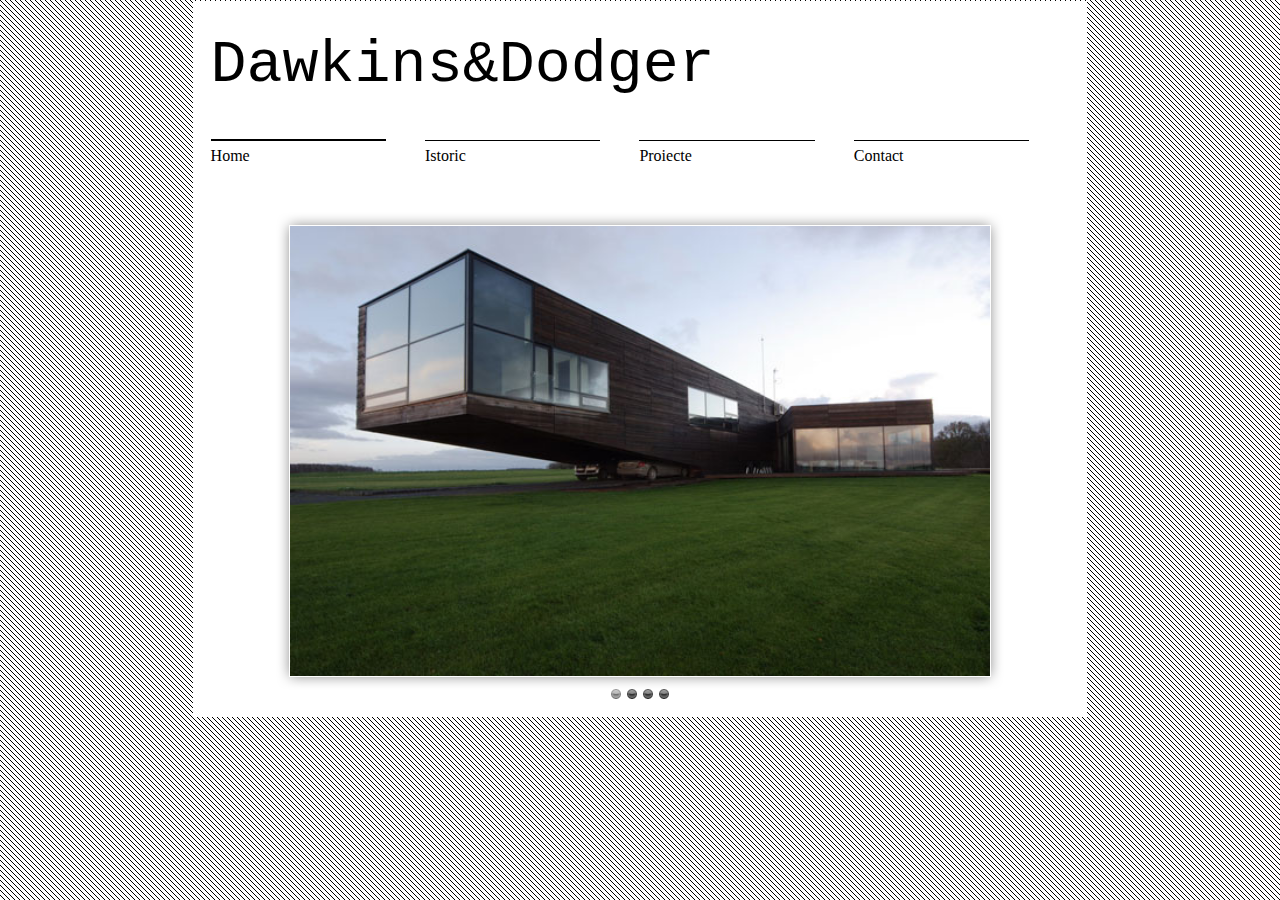
<file: index.html>
<!DOCTYPE html>
<html>
	<head>
		<link rel="stylesheet" type="text/css" href="style.css">
		<!-- SLIDER files -->
		<script type="text/javascript" src="js/sliderman.1.3.7.js"></script>
		<link rel="stylesheet" type="text/css" href="css/sliderman.css" />
	</head>
	<body>
		<div id="container">
			<!-- TITLU -->
			<h1 id="logo">
				Dawkins&Dodger
			</h1>

			<!-- MENIU -->
			<div id="menu">
				<div class="active">
					<a href="index.html">
					Home
					</a>
				</div>
				<div>
					Istoric
				</div>
				<div>
					Proiecte
				</div>
				<div>
					Contact
				</div>
			</div>

			<!-- SLIDESHOW -->
			<!-- sursa de inspiratie http://www.devtrix.net/sliderman/examples.html -->
			<!-- plug-in folosit sliderman.js -->

			<div id="wrapper">

				<div id="examples_outer">

					<div id="slider_container_2">

						<div id="SliderName_2" class="SliderName_2">
							<img src="img/1.jpg" width="700" height="450" alt="Demo2 first" title="Demo2 first" usemap="#img1map" />
							<map name="img1map">
								<area href="#img1map-area1" shape="rect" coords="100,100,200,200" />
								<area href="#img1map-area2" shape="rect" coords="300,100,400,200" />
							</map>
							<div class="SliderName_2Description"></div>
							<img src="img/2.jpg" width="700" height="450" alt="Demo2 second" title="Demo2 second" />
							<div class="SliderName_2Description"></div>
							<img src="img/3.jpg" width="700" height="450" alt="Demo2 third" title="Demo2 third" />
							<div class="SliderName_2Description"></div>
							<img src="img/4.jpg" width="700" height="450" alt="Demo2 fourth" title="Demo2 fourth" />
							<div class="SliderName_2Description"></div>
						</div>
						<div class="c"></div>
						<div id="SliderNameNavigation_2"></div>
						<div class="c"></div>

						<script type="text/javascript">
							effectsDemo2 = 'rain,stairs,fade';
							var demoSlider_2 = Sliderman.slider({container: 'SliderName_2', width: 700, height: 450, effects: effectsDemo2,
								display: {
									autoplay: 3000,
									loading: {background: '#000000', opacity: 0.5, image: 'img/loading.gif'},
									buttons: {hide: true, opacity: 1, prev: {className: 'SliderNamePrev_2', label: ''}, next: {className: 'SliderNameNext_2', label: ''}},
									description: {hide: true, background: '#000000', opacity: 0.4, height: 50, position: 'bottom'},
									navigation: {container: 'SliderNameNavigation_2', label: '<img src="img/clear.gif" />'}
								}
							});
						</script>

						<div class="c"></div>
					</div>
					<div class="c"></div>
				</div>

				<div class="c"></div>
			</div>

			<!-- end -->
			
	    </div>
		</div>

	</body>
</html>
</file>
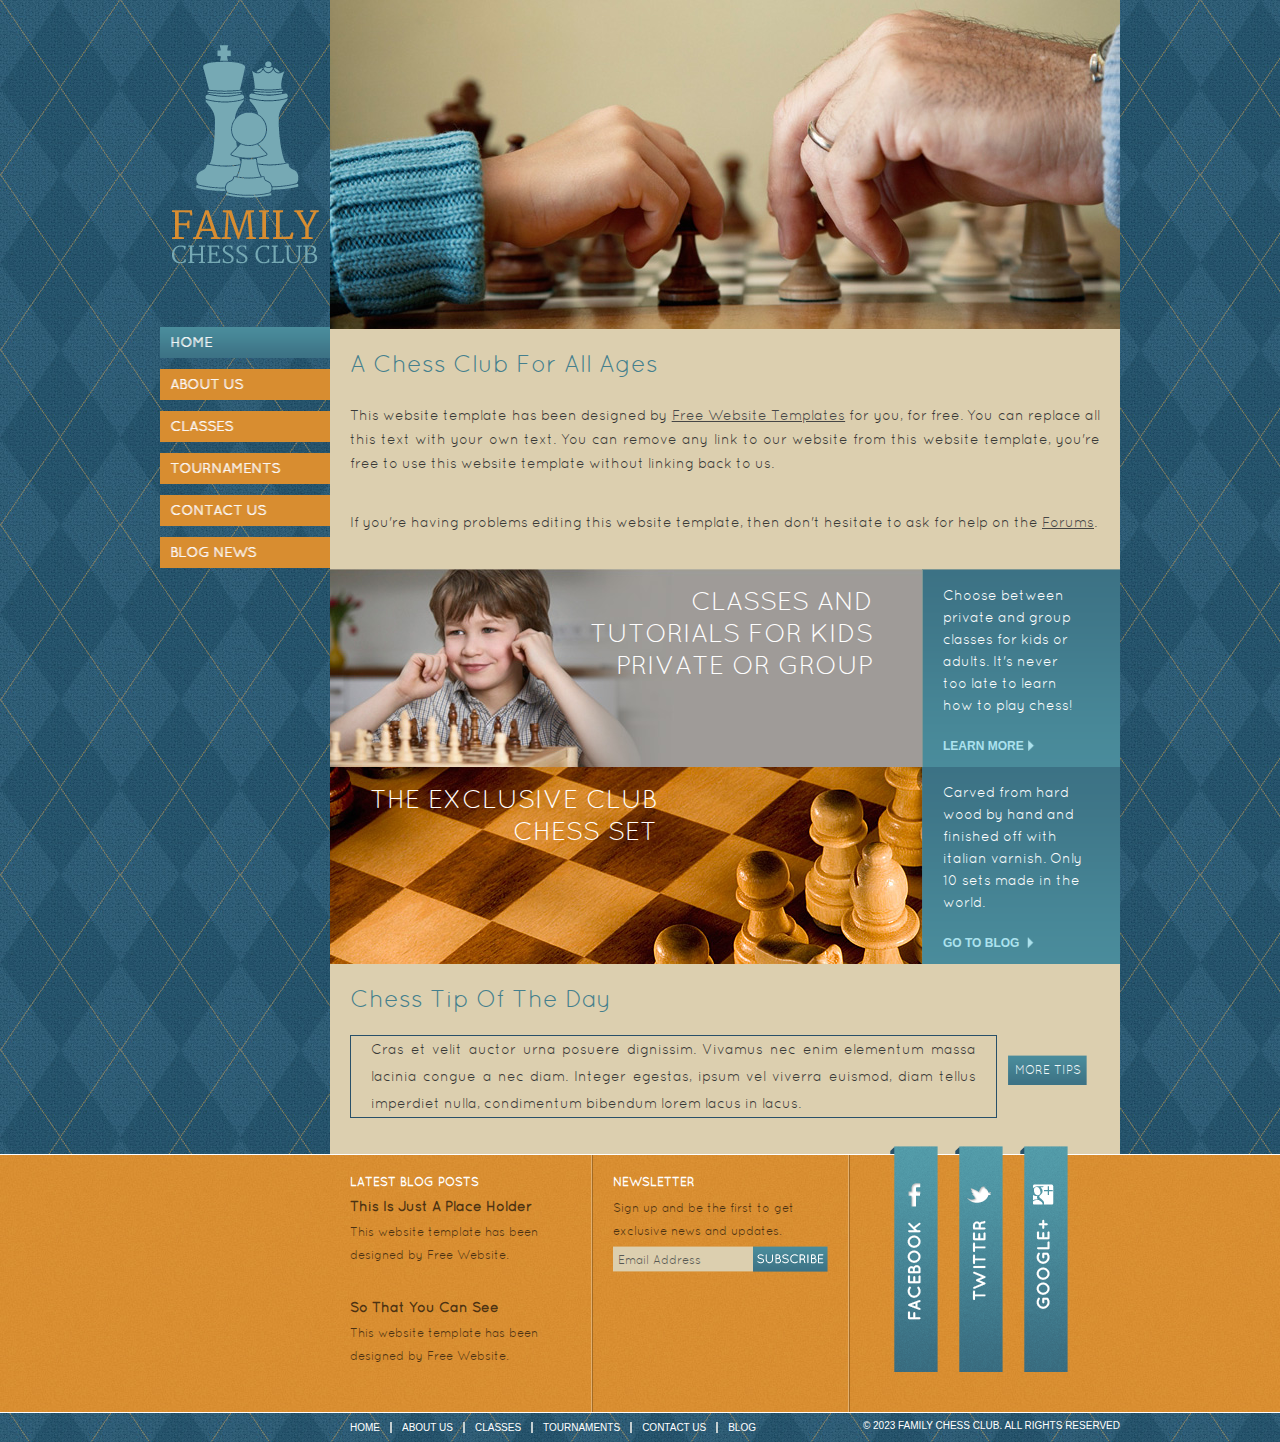
<file: familychessclub/index.html>
<!DOCTYPE html>
<!-- Website template by freewebsitetemplates.com -->
<html>
<head>
	<meta charset="UTF-8">
	<title>Family Chess Club Website Template</title>
	<link rel="stylesheet" href="css/style.css" type="text/css">
	<!--[if IE 7]>
		<link rel="stylesheet" href="css/ie7.css" type="text/css">
	<![endif]-->
	<!--[if IE 9]>
		<link rel="stylesheet" href="css/ie9.css" type="text/css">
	<![endif]-->
</head>
<body>
	<div class="page">
		<div class="background">
			<div class="sidebar">
				<a href="index.html" id="logo"><img src="images/logo.png" alt="logo"></a>
				<ul class="navigation">
					<li class="selected">
						<a href="index.html">Home</a>
					</li>
					<li>
						<a href="about.html">About Us</a>
					</li>
					<li>
						<a href="classes.html">Classes</a>
					</li>
					<li>
						<a href="tournaments.html">Tournaments</a>
					</li>
					<li>
						<a href="contact.html">Contact Us</a>
					</li>
					<li>
						<a href="blog.html">Blog News</a>
					</li>
				</ul>
			</div>
			<div class="body">
				<div>
					<div class="figure">
						<img src="images/chess.jpg" alt="">
					</div>
					<div>
						<h3>A Chess Club For All Ages</h3>
						<p>
							This website template has been designed by <a href="http://www.freewebsitetemplates.com/">Free Website Templates</a> for you, for free. You can replace all this text with your own text. You can remove any link to our website from this website template, you're free to use this website template without linking back to us.
						</p>
						<p>
							If you're having problems editing this website template, then don't hesitate to ask for help on the <a href="http://www.freewebsitetemplates.com/forums/">Forums</a>.
						</p>
						<div class="first">
							<p>
								Classes And <br> Tutorials For Kids <br> Private Or Group
							</p>
							<div>
								<p>
									Choose between private and group classes for kids or adults. It's never too late to learn how to play chess!
								</p>
								<a href="classes.html">Learn More</a>
							</div>
						</div>
						<div>
							<p>
								The Exclusive Club <br> Chess Set
							</p>
							<div>
								<p>
									Carved from hard wood by hand and finished off with italian varnish. Only 10 sets made in the world.
								</p>
								<a href="blog.html">Go to Blog</a>
							</div>
						</div>
						<div class="section">
							<h3>Chess Tip Of The Day</h3>
							<p>
								Cras et velit auctor urna posuere dignissim. Vivamus nec enim elementum massa lacinia congue a nec diam. Integer egestas, ipsum vel viverra euismod, diam tellus imperdiet nulla, condimentum bibendum lorem lacus in lacus.
							</p>
							<a href="classes.html">More Tips</a>
						</div>
					</div>
				</div>
			</div>
		</div>
		<div class="footer">
			<div>
				<div>
					<div>
						<h3>Latest Blog Posts</h3>
						<ul>
							<li>
								<h4>This Is Just A Place Holder</h4>
								<p>This website template has been designed by Free Website.</p>
							</li>
							<li>
								<h4>So That You Can See</h4>
								<p>This website template has been designed by Free Website.</p>
							</li>
						</ul>
					</div>
					<div>
						<h3>Newsletter</h3>
						<p>
							Sign up and be the first to get exclusive news and updates.
						</p>
						<form action="about.html">
							<input type="text" value="Email Address" onblur="this.value=!this.value?'Email Address':this.value;" onfocus="this.select()" onclick="this.value='';">
							<input type="submit" value="">
						</form>
					</div>
					<div class="connect">
						<div id="facebook">
							<a href="http://freewebsitetemplates.com/go/facebook/">facebook</a>
						</div>
						<div id="twitter">
							<a href="http://freewebsitetemplates.com/go/twitter/">twitter</a>
						</div>
						<div id="googleplus">
							<a href="http://freewebsitetemplates.com/go/googleplus/">google+</a>
						</div>
					</div>
				</div>
				<ul>
					<li>
						<a href="index.html">Home</a>
					</li>
					<li>
						<a href="about.html">About Us</a>
					</li>
					<li>
						<a href="classes.html">Classes</a>
					</li>
					<li>
						<a href="tournaments.html">Tournaments</a>
					</li>
					<li>
						<a href="contact.html">Contact Us</a>
					</li>
					<li>
						<a href="blog.html">Blog</a>
					</li>
				</ul>
				<p>
					&#169; 2023 Family Chess Club. All Rights Reserved
				</p>
			</div>
		</div>
	</div>
</body>
</html>
</file>
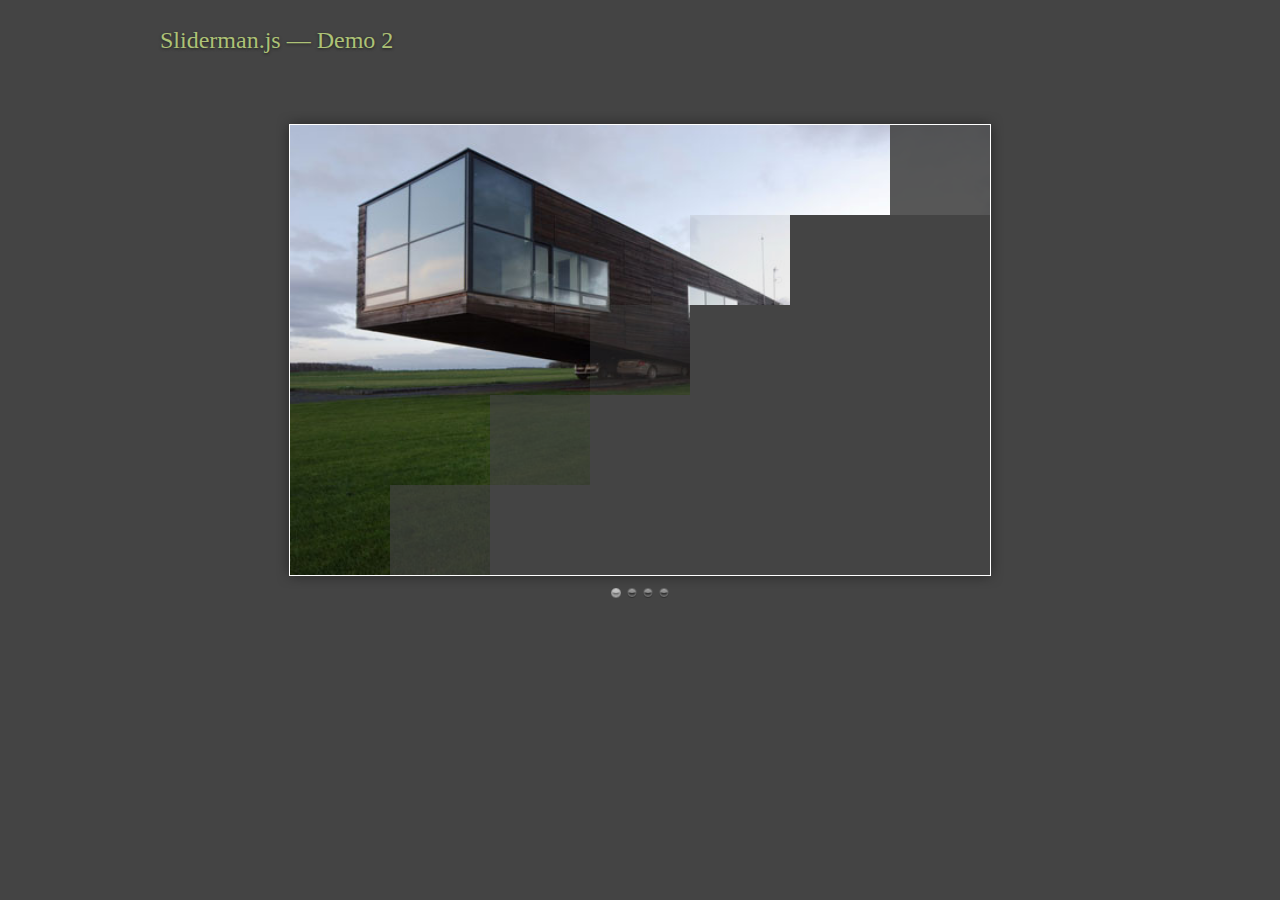
<file: slide.html>
<!DOCTYPE html PUBLIC "-//W3C//DTD XHTML 1.0 Transitional//EN" "http://www.w3.org/TR/xhtml1/DTD/xhtml1-transitional.dtd">
<html xmlns="http://www.w3.org/1999/xhtml">
<head>
	<title>Sliderman.js - Examples - Created by Devtrix.net</title>
	<meta http-equiv="content-type" content="text/html; charset=utf-8" />
	<meta http-equiv="imagetoolbar" content="no" />
	<meta name="keywords" content="slideman, sliderman.js, javascript slider, jquery, slideshow, effects" />
	<meta name="description" content="Sliderman.js - will do all the sliding for you :)" />
	<style type="text/css">
		* { margin: 0; outline: none; }
		body { background-color: #444444; }
		.c { clear: both; }
		#wrapper { margin: 0 auto; padding: 0 40px 60px 40px; width: 960px; }
		h2 { padding: 20px 0 10px 0; font-size: 24px; line-height: 40px; font-weight: normal; color: #adc276; text-shadow: 0 1px 3px #222222; }
	</style>

	<!-- sliderman.js -->
	<script type="text/javascript" src="js/sliderman.1.3.7.js"></script>
	<link rel="stylesheet" type="text/css" href="css/sliderman.css" />
	<!-- /sliderman.js -->
</div>
<body>
	<div id="wrapper">

		<div id="examples_outer">
			<h2>Sliderman.js &mdash; Demo 2</h2>

			<div id="slider_container_2">

				<div id="SliderName_2" class="SliderName_2">
					<img src="img/1.jpg" width="700" height="450" alt="Demo2 first" title="Demo2 first" usemap="#img1map" />
					<map name="img1map">
						<area href="#img1map-area1" shape="rect" coords="100,100,200,200" />
						<area href="#img1map-area2" shape="rect" coords="300,100,400,200" />
					</map>
					<div class="SliderName_2Description">Featured model: <strong>Charlize Theron</strong></div>
					<img src="img/2.jpg" width="700" height="450" alt="Demo2 second" title="Demo2 second" />
					<div class="SliderName_2Description">Featured model: <strong>Charlize Theron</strong></div>
					<img src="img/3.jpg" width="700" height="450" alt="Demo2 third" title="Demo2 third" />
					<div class="SliderName_2Description">Featured model: <strong>Charlize Theron</strong></div>
					<img src="img/4.jpg" width="700" height="450" alt="Demo2 fourth" title="Demo2 fourth" />
					<div class="SliderName_2Description">Featured model: <strong>Charlize Theron</strong></div>
				</div>
				<div class="c"></div>
				<div id="SliderNameNavigation_2"></div>
				<div class="c"></div>

				<script type="text/javascript">
					effectsDemo2 = 'rain,stairs,fade';
					var demoSlider_2 = Sliderman.slider({container: 'SliderName_2', width: 700, height: 450, effects: effectsDemo2,
						display: {
							autoplay: 3000,
							loading: {background: '#000000', opacity: 0.5, image: 'img/loading.gif'},
							buttons: {hide: true, opacity: 1, prev: {className: 'SliderNamePrev_2', label: ''}, next: {className: 'SliderNameNext_2', label: ''}},
							description: {hide: true, background: '#000000', opacity: 0.4, height: 50, position: 'bottom'},
							navigation: {container: 'SliderNameNavigation_2', label: '<img src="img/clear.gif" />'}
						}
					});
				</script>

				<div class="c"></div>
			</div>
			<div class="c"></div>
		</div>

		<div class="c"></div>
	</div>
</body>
</html>
</file>
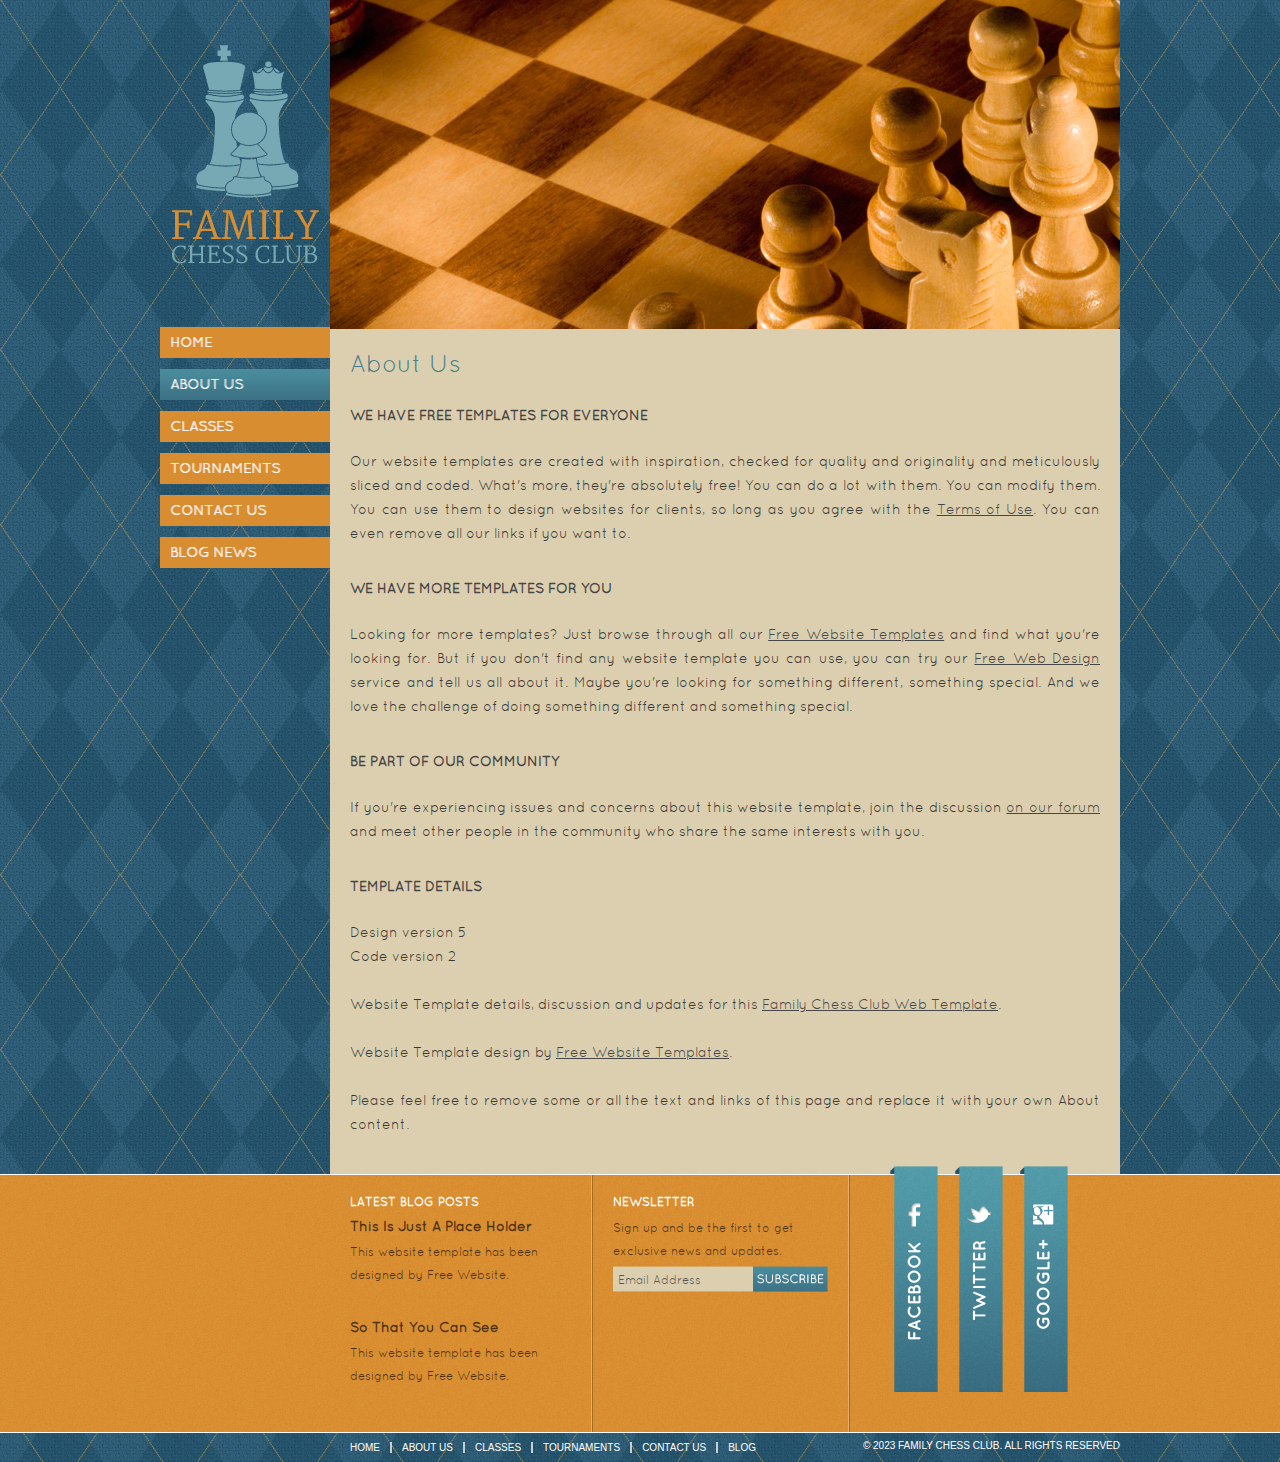
<file: familychessclub/about.html>
<!DOCTYPE html>
<!-- Website template by freewebsitetemplates.com -->
<html>
<head>
	<meta charset="UTF-8">
	<title>About - Family Chess Club Web Template</title>
	<link rel="stylesheet" href="css/style.css" type="text/css">
	<!--[if IE 7]>
		<link rel="stylesheet" href="css/ie7.css" type="text/css">
	<![endif]-->
</head>
<body>
	<div class="page">
		<div class="background">
			<div class="sidebar">
				<a href="index.html" id="logo"><img src="images/logo.png" alt="logo"></a>
				<ul class="navigation">
					<li>
						<a href="index.html">Home</a>
					</li>
					<li class="selected">
						<a href="about.html">About Us</a>
					</li>
					<li>
						<a href="classes.html">Classes</a>
					</li>
					<li>
						<a href="tournaments.html">Tournaments</a>
					</li>
					<li>
						<a href="contact.html">Contact Us</a>
					</li>
					<li>
						<a href="blog.html">Blog News</a>
					</li>
				</ul>
			</div>
			<div class="body">
				<div>
					<div class="figure">
						<img src="images/chessboard2.jpg" alt="">
					</div>
					<div class="about">
						<h3>About Us</h3>
						<h4>We Have Free Templates for Everyone</h4>
						<p>
							Our website templates are created with inspiration, checked for quality and originality and meticulously sliced and coded. What's more, 
							they're absolutely free! You can do a lot with them. You can modify them. You can use them to design websites for clients, so long as you 
							agree with the <a href="http://www.freewebsitetemplates.com/about/terms">Terms of Use</a>. You can even remove all our links if you want to.
						</p>
						<h4>We Have More Templates for You</h4>
						<p>
							Looking for more templates? Just browse through all our <a href="http://www.freewebsitetemplates.com/">Free Website Templates</a> and find what you're looking for. But if you don't find 
							any website template you can use, you can try our <a href="http://www.freewebsitetemplates.com/freewebdesign/">Free Web Design</a> service and tell us all about it. Maybe you're looking for something 
							different, something special. And we love the challenge of doing something different and something special.
						</p>
						<h4>Be Part of Our Community</h4>
						<p>
							If you're experiencing issues and concerns about this website template, join the discussion <a href="http://www.freewebsitetemplates.com/forums/">on our forum</a> and meet other people in the 
							community who share the same interests with you.
						</p>
						<h4>Template details</h4>
						<p>
							Design version 5<br> Code version 2 <br><br> Website Template details, discussion and updates for this <a href="http://www.freewebsitetemplates.com/discuss/familychessclub/">Family Chess Club Web Template</a>.<br><br> Website Template design by <a href="http://www.freewebsitetemplates.com/">Free Website Templates</a>.<br><br> Please feel free to remove some or all the text and links of this page and replace it with your own About content.
						</p>
					</div>
				</div>
			</div>
		</div>
		<div class="footer">
			<div>
				<div>
					<div>
						<h3>Latest Blog Posts</h3>
						<ul>
							<li>
								<h4>This Is Just A Place Holder</h4>
								<p>This website template has been designed by Free Website.</p>
							</li>
							<li>
								<h4>So That You Can See</h4>
								<p>This website template has been designed by Free Website.</p>
							</li>
						</ul>
					</div>
					<div>
						<h3>Newsletter</h3>
						<p>
							Sign up and be the first to get exclusive news and updates.
						</p>
						<form action="about.html">
							<input type="text" value="Email Address" onblur="this.value=!this.value?'Email Address':this.value;" onfocus="this.select()" onclick="this.value='';">
							<input type="submit" value="">
						</form>
					</div>
					<div class="connect">
						<div id="facebook">
							<a href="http://freewebsitetemplates.com/go/facebook/">facebook</a>
						</div>
						<div id="twitter">
							<a href="http://freewebsitetemplates.com/go/twitter/">twitter</a>
						</div>
						<div id="googleplus">
							<a href="http://freewebsitetemplates.com/go/googleplus/">google+</a>
						</div>
					</div>
				</div>
				<ul>
					<li>
						<a href="index.html">Home</a>
					</li>
					<li>
						<a href="about.html">About Us</a>
					</li>
					<li>
						<a href="classes.html">Classes</a>
					</li>
					<li>
						<a href="tournaments.html">Tournaments</a>
					</li>
					<li>
						<a href="contact.html">Contact Us</a>
					</li>
					<li>
						<a href="blog.html">Blog</a>
					</li>
				</ul>
				<p>
					&#169; 2023 Family Chess Club. All Rights Reserved
				</p>
			</div>
		</div>
	</div>
</body>
</html>
</file>
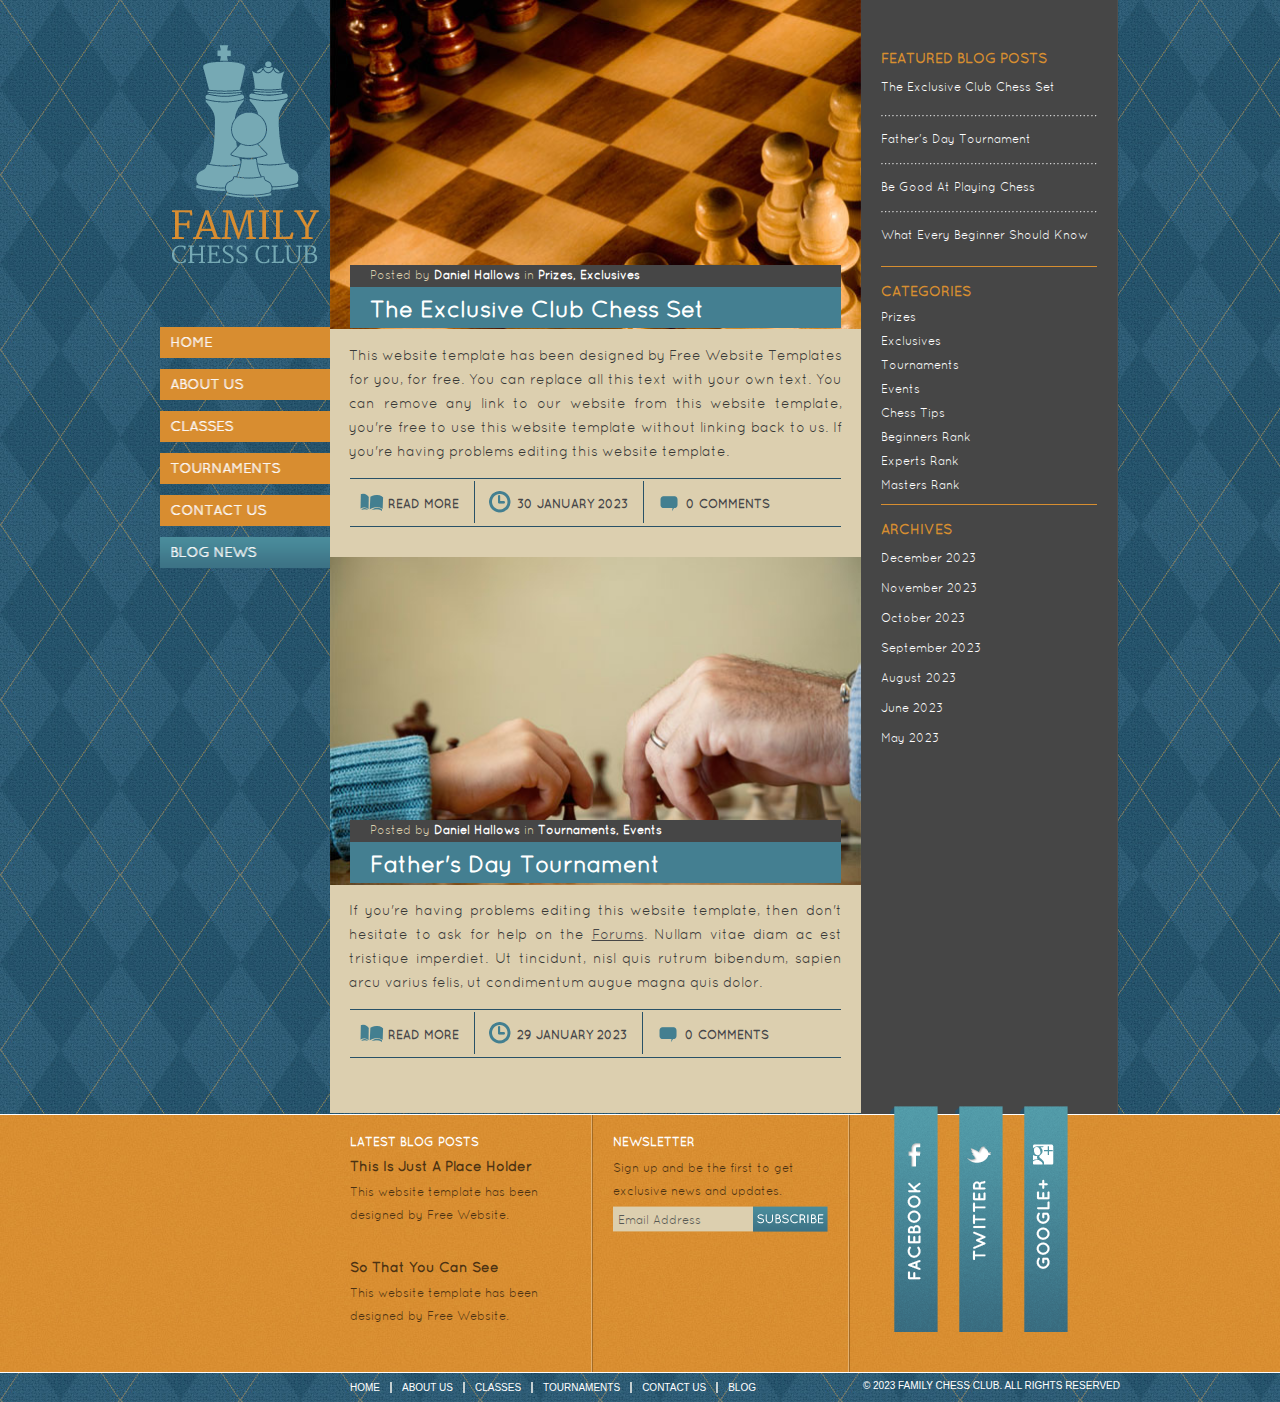
<file: familychessclub/blog.html>
<!DOCTYPE html>
<!-- Website template by freewebsitetemplates.com -->
<html>
<head>
	<meta charset="UTF-8">
	<title>Blog News - Family Chess Club Website Template</title>
	<link rel="stylesheet" href="css/style.css" type="text/css">
	<!--[if IE 7]>
		<link rel="stylesheet" href="css/ie7.css" type="text/css">
	<![endif]-->
	<!--[if IE 8]>
		<link rel="stylesheet" href="css/ie8.css" type="text/css">
	<![endif]-->
	<!--[if IE 9]>
		<link rel="stylesheet" href="css/ie9.css" type="text/css">
	<![endif]-->
</head>
<body>
	<div class="page">
		<div class="background">
			<div class="sidebar">
				<a href="index.html" id="logo"><img src="images/logo.png" alt="logo"></a>
				<ul class="navigation">
					<li>
						<a href="index.html">Home</a>
					</li>
					<li>
						<a href="about.html">About Us</a>
					</li>
					<li>
						<a href="classes.html">Classes</a>
					</li>
					<li>
						<a href="tournaments.html">Tournaments</a>
					</li>
					<li>
						<a href="contact.html">Contact Us</a>
					</li>
					<li class="selected">
						<a href="blog.html">Blog News</a>
					</li>
				</ul>
			</div>
			<div class="body">
				<div class="blog">
					<div>
						<div>
							<img src="images/chessboard4.jpg" alt="">
							<p>
								Posted by <a href="#">Daniel Hallows</a> in <span>Prizes, Exclusives</span>
							</p>
							<a href="">
							<h2>The Exclusive Club Chess Set</h2>
							</a>
						</div>
						<p>
							This website template has been designed by Free Website Templates for you, for free. You can replace all this text with your own text. You can remove any link to our website from this website template, you're free to use this website template without linking back to us. If you're having problems editing this website template.
						</p>
						<div>
							<a href="#" id="more">Read More</a> <a href="#" id="date">30 January 2023</a> <a href="#" id="comments">0 Comments</a>
						</div>
					</div>
					<div>
						<div>
							<img src="images/chess2.jpg" alt="">
							<p>
								Posted by <a href="#">Daniel Hallows</a> in <span>Tournaments, Events</span>
							</p>
							<a href="">
							<h2>Father's Day Tournament</h2>
							</a>
						</div>
						<p>
							If you're having problems editing this website template, then don't hesitate to ask for help on the <a href="http://www.freewebsitetemplates.com/forums/">Forums</a>. Nullam vitae diam ac est tristique imperdiet. Ut tincidunt, nisl quis rutrum bibendum, sapien arcu varius felis, ut condimentum augue magna quis dolor.
						</p>
						<div>
							<a href="#" id="more1">Read More</a> <a href="#" id="date1">29 January 2023</a> <a href="#" id="comments1">0 Comments</a>
						</div>
					</div>
				</div>
				<div class="sidebar">
					<div>
						<h4>Featured Blog Posts</h4>
						<ul>
							<li>
								<a href="">
								<p>
									The Exclusive Club Chess Set
								</p>
								</a>
							</li>
							<li>
								<a href="">
								<p>
									Father's Day Tournament
								</p>
								</a>
							</li>
							<li>
								<a href="">
								<p>
									Be Good At Playing Chess
								</p>
								</a>
							</li>
							<li>
								<a href="">
								<p>
									What Every Beginner Should Know
								</p>
								</a>
							</li>
						</ul>
					</div>
					<div>
						<h4>Categories</h4>
						<ul>
							<li>
								<a href="">
								<p>
									Prizes
								</p>
								</a>
							</li>
							<li>
								<a href="">
								<p>
									Exclusives
								</p>
								</a>
							</li>
							<li>
								<a href="">
								<p>
									Tournaments
								</p>
								</a>
							</li>
							<li>
								<a href="">
								<p>
									Events
								</p>
								</a>
							</li>
							<li>
								<a href="">
								<p>
									Chess Tips
								</p>
								</a>
							</li>
							<li>
								<a href="">
								<p>
									Beginners Rank
								</p>
								</a>
							</li>
							<li>
								<a href="">
								<p>
									Experts Rank
								</p>
								</a>
							</li>
							<li>
								<a href="">
								<p>
									Masters Rank
								</p>
								</a>
							</li>
						</ul>
					</div>
					<div>
						<h4>Archives</h4>
						<ul>
							<li>
								<a href="">December 2023</a>
							</li>
							<li>
								<a href="">November 2023</a>
							</li>
							<li>
								<a href="">October 2023</a>
							</li>
							<li>
								<a href="">September 2023</a>
							</li>
							<li>
								<a href="">August 2023</a>
							</li>
							<li>
								<a href="">June 2023</a>
							</li>
							<li>
								<a href="">May 2023</a>
							</li>
						</ul>
					</div>
				</div>
			</div>
		</div>
		<div class="footer">
			<div>
				<div>
					<div>
						<h3>Latest Blog Posts</h3>
						<ul>
							<li>
								<h4>This Is Just A Place Holder</h4>
								<p>This website template has been designed by Free Website.</p>
							</li>
							<li>
								<h4>So That You Can See</h4>
								<p>This website template has been designed by Free Website.</p>
							</li>
						</ul>
					</div>
					<div>
						<h3>Newsletter</h3>
						<p>
							Sign up and be the first to get exclusive news and updates.
						</p>
						<form action="about.html">
							<input type="text" value="Email Address" onblur="this.value=!this.value?'Email Address':this.value;" onfocus="this.select()" onclick="this.value='';">
							<input type="submit" value="">
						</form>
					</div>
					<div class="connect">
						<div id="facebook">
							<a href="http://freewebsitetemplates.com/go/facebook/">facebook</a>
						</div>
						<div id="twitter">
							<a href="http://freewebsitetemplates.com/go/twitter/">twitter</a>
						</div>
						<div id="googleplus">
							<a href="http://freewebsitetemplates.com/go/googleplus/">google+</a>
						</div>
					</div>
				</div>
				<ul>
					<li>
						<a href="index.html">Home</a>
					</li>
					<li>
						<a href="about.html">About Us</a>
					</li>
					<li>
						<a href="classes.html">Classes</a>
					</li>
					<li>
						<a href="tournaments.html">Tournaments</a>
					</li>
					<li>
						<a href="contact.html">Contact Us</a>
					</li>
					<li>
						<a href="blog.html">Blog</a>
					</li>
				</ul>
				<p>
					&#169; 2023 Family Chess Club. All Rights Reserved
				</p>
			</div>
		</div>
	</div>
</body>
</html>
</file>
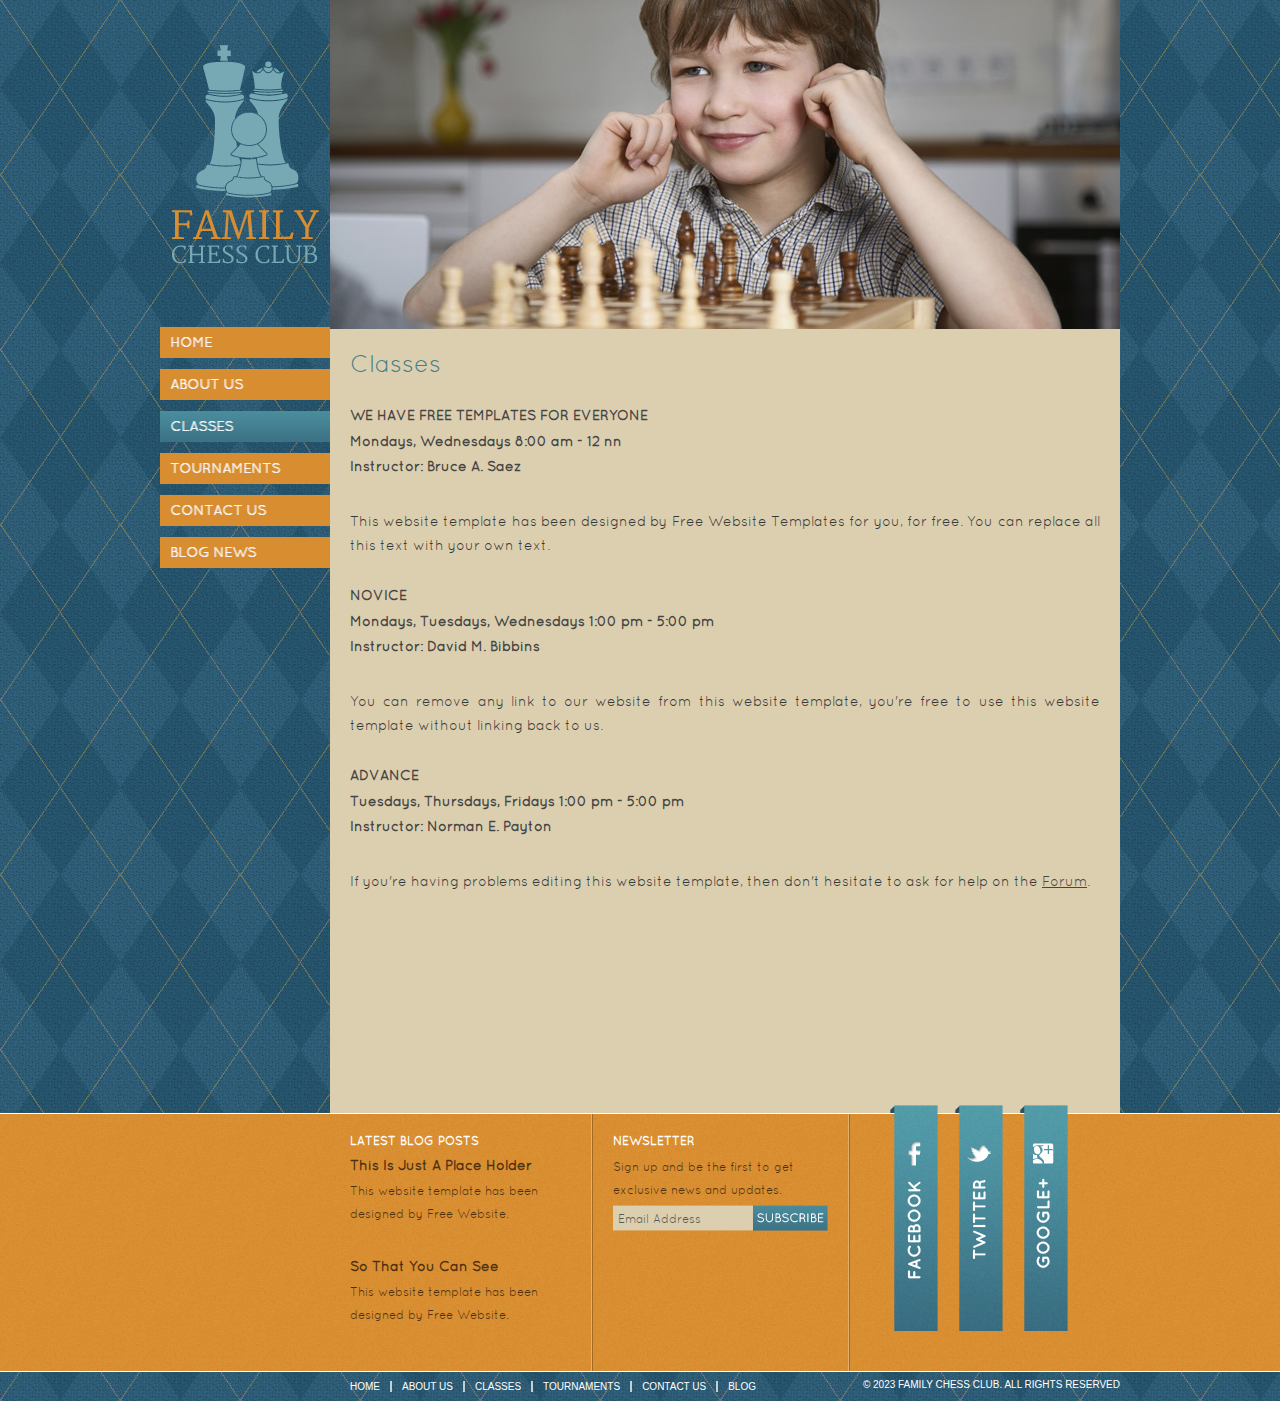
<file: familychessclub/classes.html>
<!DOCTYPE html>
<!-- Website template by freewebsitetemplates.com -->
<html>
<head>
	<meta charset="UTF-8">
	<title>Classes - Family Chess Club Website Template</title>
	<link rel="stylesheet" href="css/style.css" type="text/css">
	<!--[if IE 7]>
		<link rel="stylesheet" href="css/ie7.css" type="text/css">
	<![endif]-->
</head>
<body>
	<div class="page">
		<div class="background">
			<div class="sidebar">
				<a href="index.html" id="logo"><img src="images/logo.png" alt="logo"></a>
				<ul class="navigation">
					<li>
						<a href="index.html">Home</a>
					</li>
					<li>
						<a href="about.html">About Us</a>
					</li>
					<li class="selected">
						<a href="classes.html">Classes</a>
					</li>
					<li>
						<a href="tournaments.html">Tournaments</a>
					</li>
					<li>
						<a href="contact.html">Contact Us</a>
					</li>
					<li>
						<a href="blog.html">Blog News</a>
					</li>
				</ul>
			</div>
			<div class="body">
				<div>
					<div class="figure">
						<img src="images/chess-kid2.jpg" alt="">
					</div>
					<div class="classes">
						<h3>Classes</h3>
						<h4>We Have Free Templates for Everyone</h4>
						<span>Mondays, Wednesdays 8:00 am - 12 nn <br> Instructor: Bruce A. Saez</span>
						<p>
							This website template has been designed by Free Website Templates for you, for free. You can replace all this text with your own text.
						</p>
						<h4>Novice</h4>
						<span>Mondays, Tuesdays, Wednesdays 1:00 pm - 5:00 pm <br> Instructor: David M. Bibbins</span>
						<p>
							You can remove any link to our website from this website template, you're free to use this website template without linking back to us.
						</p>
						<h4>Advance</h4>
						<span>Tuesdays, Thursdays, Fridays 1:00 pm - 5:00 pm <br> Instructor: Norman E. Payton</span>
						<p>
							If you're having problems editing this website template, then don't hesitate to ask for help on the <a href="http://www.freewebsitetemplates.com/forums/">Forum</a>.
						</p>
					</div>
				</div>
			</div>
		</div>
		<div class="footer">
			<div>
				<div>
					<div>
						<h3>Latest Blog Posts</h3>
						<ul>
							<li>
								<h4>This Is Just A Place Holder</h4>
								<p>This website template has been designed by Free Website.</p>
							</li>
							<li>
								<h4>So That You Can See</h4>
								<p>This website template has been designed by Free Website.</p>
							</li>
						</ul>
					</div>
					<div>
						<h3>Newsletter</h3>
						<p>
							Sign up and be the first to get exclusive news and updates.
						</p>
						<form action="about.html">
							<input type="text" value="Email Address" onblur="this.value=!this.value?'Email Address':this.value;" onfocus="this.select()" onclick="this.value='';">
							<input type="submit" value="">
						</form>
					</div>
					<div class="connect">
						<div id="facebook">
							<a href="http://freewebsitetemplates.com/go/facebook/">facebook</a>
						</div>
						<div id="twitter">
							<a href="http://freewebsitetemplates.com/go/twitter/">twitter</a>
						</div>
						<div id="googleplus">
							<a href="http://freewebsitetemplates.com/go/googleplus/">google+</a>
						</div>
					</div>
				</div>
				<ul>
					<li>
						<a href="index.html">Home</a>
					</li>
					<li>
						<a href="about.html">About Us</a>
					</li>
					<li>
						<a href="classes.html">Classes</a>
					</li>
					<li>
						<a href="tournaments.html">Tournaments</a>
					</li>
					<li>
						<a href="contact.html">Contact Us</a>
					</li>
					<li>
						<a href="blog.html">Blog</a>
					</li>
				</ul>
				<p>
					&#169; 2023 Family Chess Club. All Rights Reserved
				</p>
			</div>
		</div>
	</div>
</body>
</html>
</file>
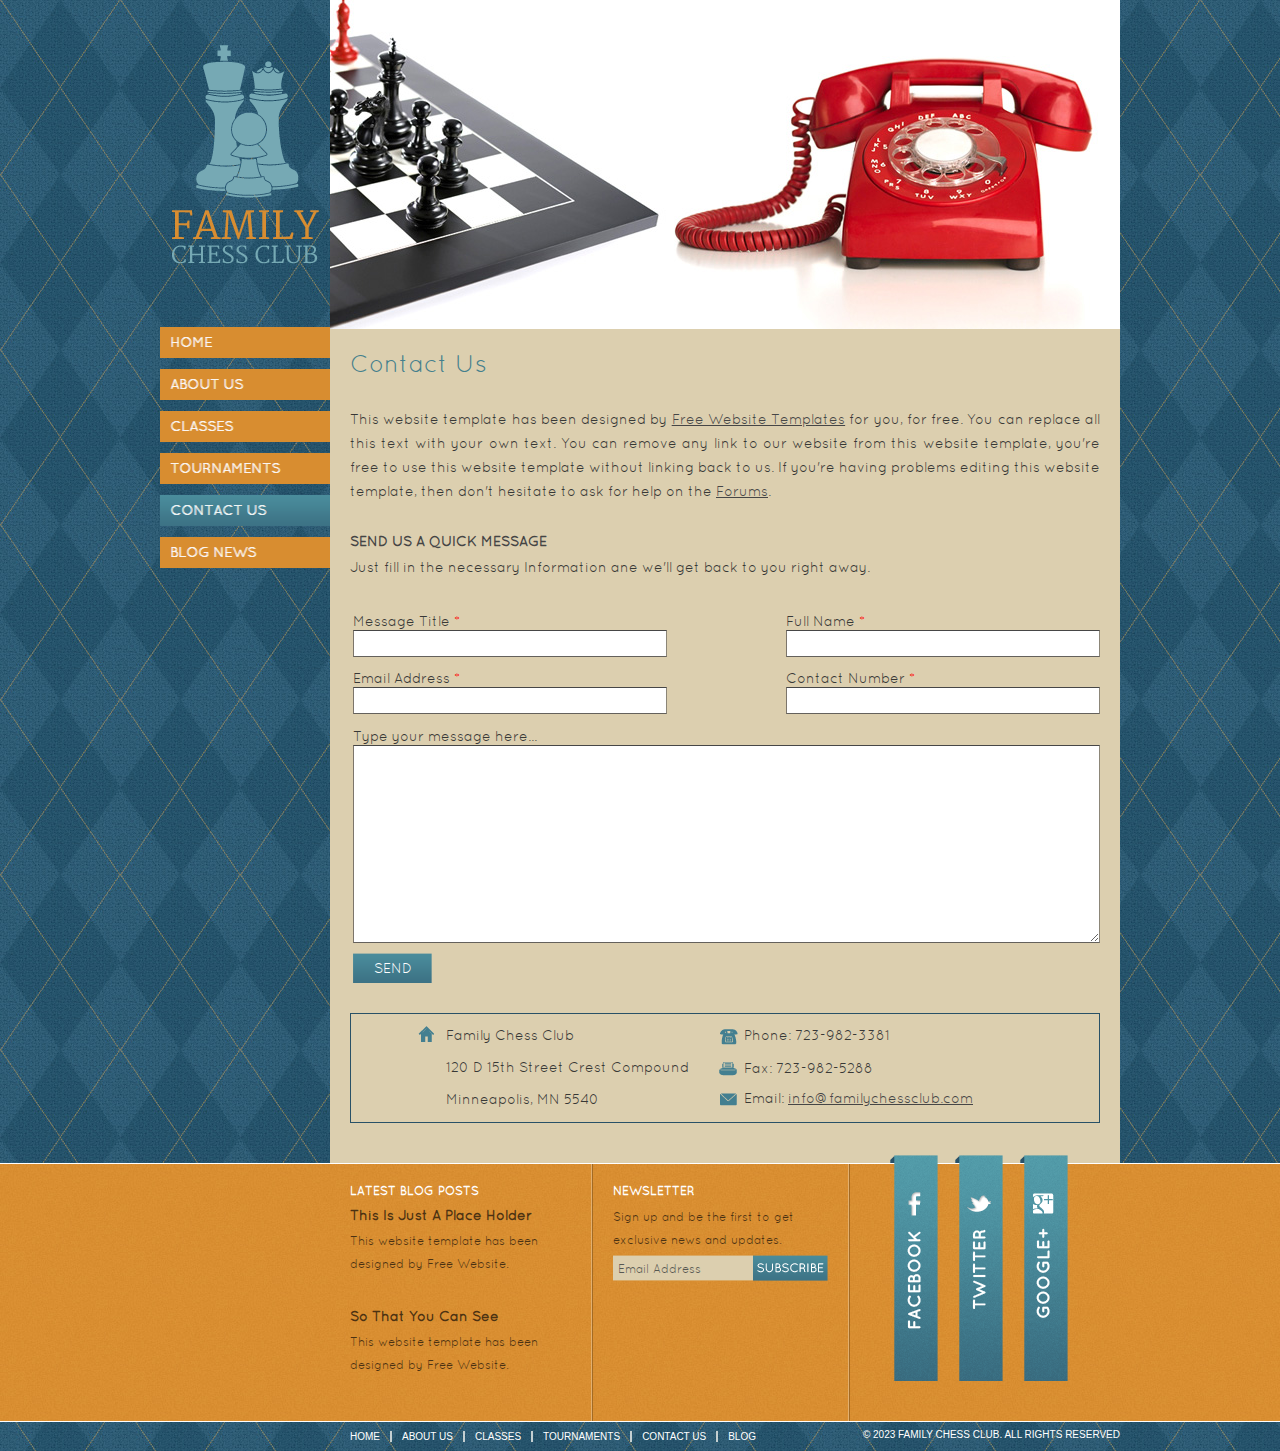
<file: familychessclub/contact.html>
<!DOCTYPE html>
<!-- Website template by freewebsitetemplates.com -->
<html>
<head>
	<meta charset="UTF-8">
	<title>Contact - Family Chess Club Website Template</title>
	<link rel="stylesheet" href="css/style.css" type="text/css">
	<!--[if IE 7]>
		<link rel="stylesheet" href="css/ie7.css" type="text/css">
	<![endif]-->
</head>
<body>
	<div class="page">
		<div class="background">
			<div class="sidebar">
				<a href="index.html" id="logo"><img src="images/logo.png" alt="logo"></a>
				<ul class="navigation">
					<li>
						<a href="index.html">Home</a>
					</li>
					<li>
						<a href="about.html">About Us</a>
					</li>
					<li>
						<a href="classes.html">Classes</a>
					</li>
					<li>
						<a href="tournaments.html">Tournaments</a>
					</li>
					<li class="selected">
						<a href="contact.html">Contact Us</a>
					</li>
					<li>
						<a href="blog.html">Blog News</a>
					</li>
				</ul>
			</div>
			<div class="body">
				<div>
					<div class="figure">
						<img src="images/chessboard-and-phone.jpg" alt="">
					</div>
					<div class="contact">
						<h3>Contact Us</h3>
						<p>
							This website template has been designed by <a href="http://www.freewebsitetemplates.com/">Free Website Templates</a> for you, for free. You can replace all this text with your own text. You can remove any link to our website from this website template, you're free to use this website template without linking back to us. If you're having problems editing this website template, then don't hesitate to ask for help on the <a href="http://www.freewebsitetemplates.com/forums/">Forums</a>.
						</p>
						<h4>Send us a quick message</h4>
						<p>
							Just fill in the  necessary Information ane we'll get back to you right away.
						</p>
						<form action="index.html">
							<table>
								<tr>
									<td><label for="title">Message Title <span>*</span></label>
										<input type="text" id="title"></td>
									<td><label for="name">Full Name <span>*</span></label>
										<input type="text" id="name"></td>
								</tr>
								<tr>
									<td><label for="email">Email Address <span>*</span></label>
										<input type="text" id="email"></td>
									<td><label for="number">Contact Number <span>*</span></label>
										<input type="text" id="number"></td>
								</tr>
							</table>
							<label for="message" class="message">Type your message here...</label>
							<textarea cols="30" rows="10" id="message"></textarea>
							<input type="submit" value="Send" id="submit">
						</form>
						<div>
							<p>
								Family Chess Club <br> 120 D 15th Street Crest Compound <br> Minneapolis, MN 5540
							</p>
							<span id="phone">Phone: 723-982-3381</span> <span id="fax">Fax: 723-982-5288</span> <span id="email2">Email: <a href="">info@familychessclub.com</a></span>
						</div>
					</div>
				</div>
			</div>
		</div>
		<div class="footer">
			<div>
				<div>
					<div>
						<h3>Latest Blog Posts</h3>
						<ul>
							<li>
								<h4>This Is Just A Place Holder</h4>
								<p>This website template has been designed by Free Website.</p>
							</li>
							<li>
								<h4>So That You Can See</h4>
								<p>This website template has been designed by Free Website.</p>
							</li>
						</ul>
					</div>
					<div>
						<h3>Newsletter</h3>
						<p>
							Sign up and be the first to get exclusive news and updates.
						</p>
						<form action="about.html">
							<input type="text" value="Email Address" onblur="this.value=!this.value?'Email Address':this.value;" onfocus="this.select()" onclick="this.value='';">
							<input type="submit" value="">
						</form>
					</div>
					<div class="connect">
						<div id="facebook">
							<a href="http://freewebsitetemplates.com/go/facebook/">facebook</a>
						</div>
						<div id="twitter">
							<a href="http://freewebsitetemplates.com/go/twitter/">twitter</a>
						</div>
						<div id="googleplus">
							<a href="http://freewebsitetemplates.com/go/googleplus/">google+</a>
						</div>
					</div>
				</div>
				<ul>
					<li>
						<a href="index.html">Home</a>
					</li>
					<li>
						<a href="about.html">About Us</a>
					</li>
					<li>
						<a href="classes.html">Classes</a>
					</li>
					<li>
						<a href="tournaments.html">Tournaments</a>
					</li>
					<li>
						<a href="contact.html">Contact Us</a>
					</li>
					<li>
						<a href="blog.html">Blog</a>
					</li>
				</ul>
				<p>
					&#169; 2023 Family Chess Club. All Rights Reserved
				</p>
			</div>
		</div>
	</div>
</body>
</html>
</file>
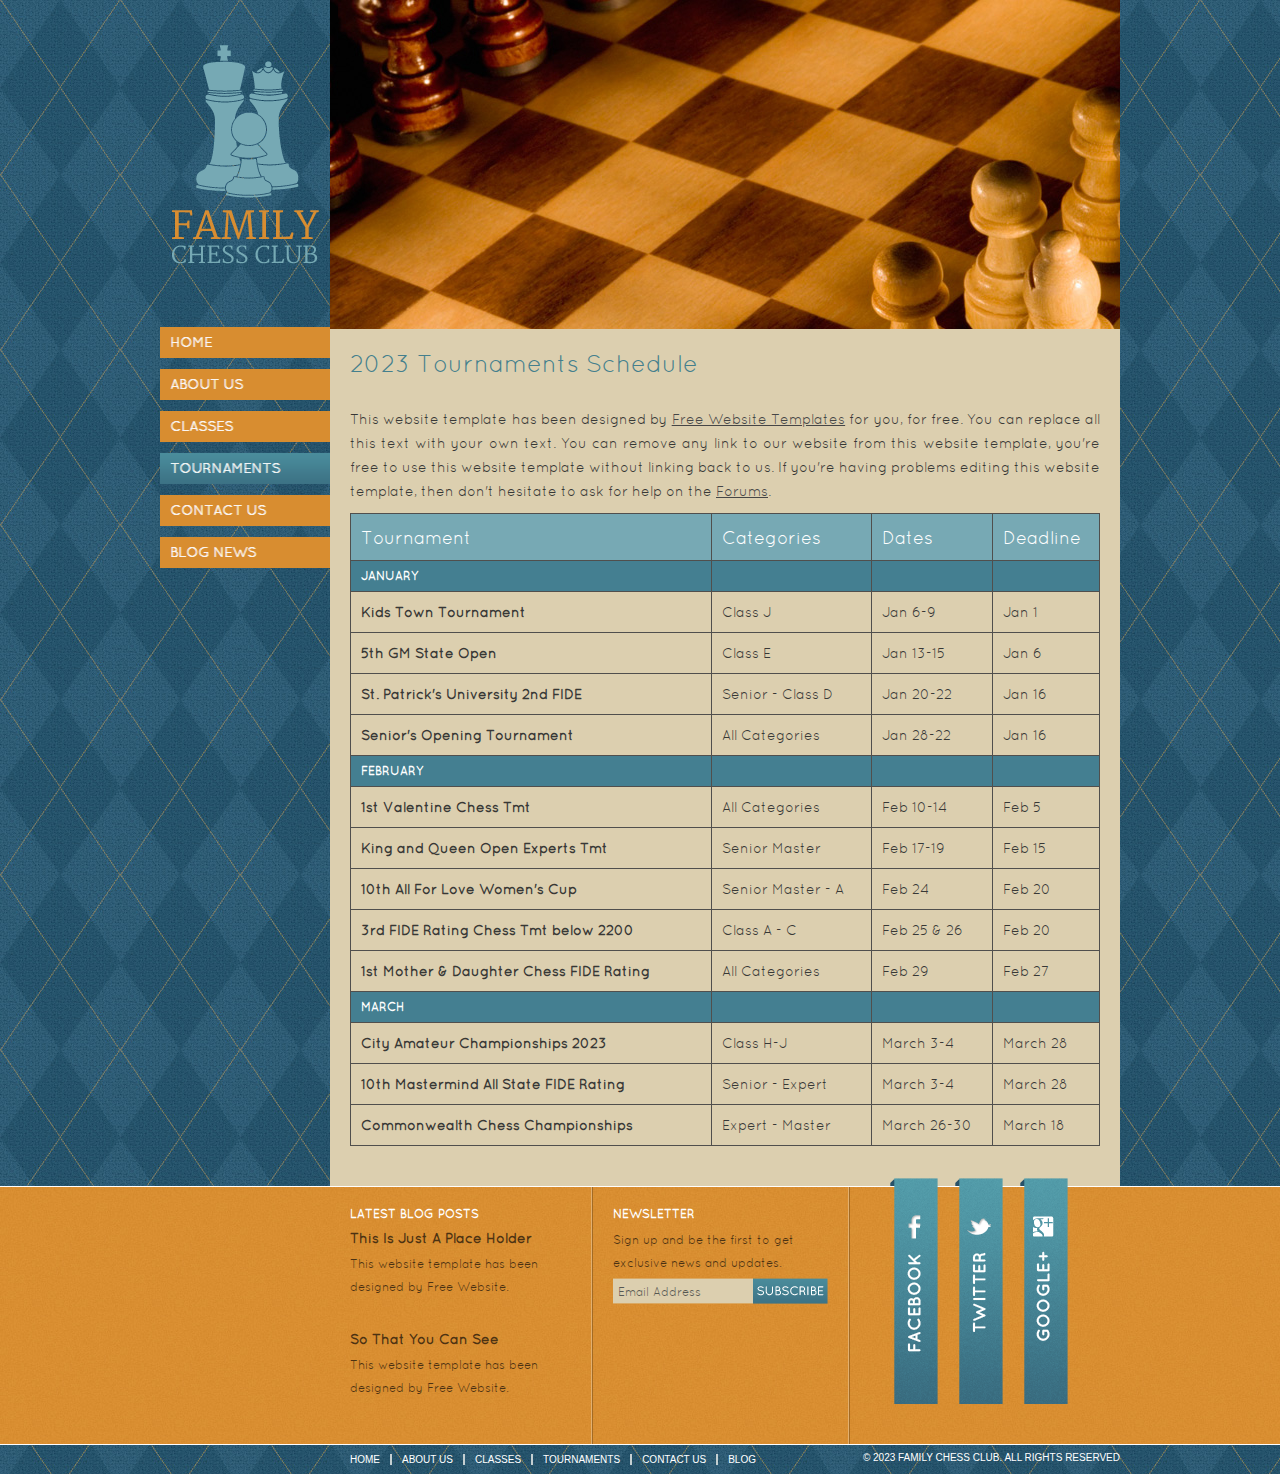
<file: familychessclub/tournaments.html>
<!DOCTYPE html>
<!-- Website template by freewebsitetemplates.com -->
<html>
<head>
	<meta charset="UTF-8">
	<title>Tournaments - Family Chess Club Website Template</title>
	<link rel="stylesheet" href="css/style.css" type="text/css">
	<!--[if IE 7]>
		<link rel="stylesheet" href="css/ie7.css" type="text/css">
	<![endif]-->
</head>
<body>
	<div class="page">
		<div class="background">
			<div class="sidebar">
				<a href="index.html" id="logo"><img src="images/logo.png" alt="logo"></a>
				<ul class="navigation">
					<li>
						<a href="index.html">Home</a>
					</li>
					<li>
						<a href="about.html">About Us</a>
					</li>
					<li>
						<a href="classes.html">Classes</a>
					</li>
					<li class="selected">
						<a href="tournaments.html">Tournaments</a>
					</li>
					<li>
						<a href="contact.html">Contact Us</a>
					</li>
					<li>
						<a href="blog.html">Blog News</a>
					</li>
				</ul>
			</div>
			<div class="body">
				<div>
					<div class="figure">
						<img src="images/chessboard3.jpg" alt="">
					</div>
					<div class="tournaments">
						<h3>2023 Tournaments Schedule</h3>
						<p>
							This website template has been designed by <a href="http://www.freewebsitetemplates.com/">Free Website Templates</a> for you, for free. You can replace all this text with your own text. You can remove any link to our website from this website template, you're free to use this website template without linking back to us. If you're having problems editing this website template, then don't hesitate to ask for help on the <a href="http://www.freewebsitetemplates.com/forums/">Forums</a>.
						</p>
						<table>
							<tr class="title">
								<td><h3>Tournament</h3></td>
								<td><h3>Categories</h3></td>
								<td><h3>Dates</h3></td>
								<td><h3>Deadline</h3></td>
							</tr>
							<tr class="month">
								<td><span>January</span></td>
								<td></td>
								<td></td>
								<td></td>
							</tr>
							<tr>
								<td><p>
										<b>Kids Town Tournament</b>
									</p></td>
								<td><p>
										Class J
									</p></td>
								<td><p>
										Jan 6-9
									</p></td>
								<td><p>
										Jan 1
									</p></td>
							</tr>
							<tr>
								<td><p>
										<b>5th GM State Open</b>
									</p></td>
								<td><p>
										Class E
									</p></td>
								<td><p>
										Jan 13-15
									</p></td>
								<td><p>
										Jan 6
									</p></td>
							</tr>
							<tr>
								<td><p>
										<b>St. Patrick's University 2nd FIDE</b>
									</p></td>
								<td><p>
										Senior - Class D
									</p></td>
								<td><p>
										Jan 20-22
									</p></td>
								<td><p>
										Jan 16
									</p></td>
							</tr>
							<tr>
								<td><p>
										<b>Senior's Opening Tournament</b>
									</p></td>
								<td><p>
										All Categories
									</p></td>
								<td><p>
										Jan 28-22
									</p></td>
								<td><p>
										Jan 16
									</p></td>
							</tr>
							<tr class="month">
								<td><span>February</span></td>
								<td></td>
								<td></td>
								<td></td>
							</tr>
							<tr>
								<td><p>
										<b>1st Valentine Chess Tmt</b>
									</p></td>
								<td><p>
										All Categories
									</p></td>
								<td><p>
										Feb 10-14
									</p></td>
								<td><p>
										Feb 5
									</p></td>
							</tr>
							<tr>
								<td><p>
										<b>King and Queen Open Experts Tmt</b>
									</p></td>
								<td><p>
										Senior Master
									</p></td>
								<td><p>
										Feb 17-19
									</p></td>
								<td><p>
										Feb 15
									</p></td>
							</tr>
							<tr>
								<td><p>
										<b>10th All For Love Women's Cup</b>
									</p></td>
								<td><p>
										Senior Master - A
									</p></td>
								<td><p>
										Feb 24
									</p></td>
								<td><p>
										Feb 20
									</p></td>
							</tr>
							<tr>
								<td><p>
										<b>3rd FIDE Rating Chess Tmt below 2200</b>
									</p></td>
								<td><p>
										Class A - C
									</p></td>
								<td><p>
										Feb 25 &amp; 26
									</p></td>
								<td><p>
										Feb 20
									</p></td>
							</tr>
							<tr>
								<td><p>
										<b>1st Mother &amp; Daughter Chess FIDE Rating</b>
									</p></td>
								<td><p>
										All Categories
									</p></td>
								<td><p>
										Feb 29
									</p></td>
								<td><p>
										Feb 27
									</p></td>
							</tr>
							<tr class="month">
								<td><span>March</span></td>
								<td></td>
								<td></td>
								<td></td>
							</tr>
							<tr>
								<td><p>
										<b>City Amateur Championships 2023</b>
									</p></td>
								<td><p>
										Class H-J
									</p></td>
								<td><p>
										March 3-4
									</p></td>
								<td><p>
										March 28
									</p></td>
							</tr>
							<tr>
								<td><p>
										<b>10th Mastermind All State FIDE Rating</b>
									</p></td>
								<td><p>
										Senior - Expert
									</p></td>
								<td><p>
										March 3-4
									</p></td>
								<td><p>
										March 28
									</p></td>
							</tr>
							<tr>
								<td><p>
										<b>Commonwealth Chess Championships</b>
									</p></td>
								<td><p>
										Expert - Master
									</p></td>
								<td><p>
										March 26-30
									</p></td>
								<td><p>
										March 18
									</p></td>
							</tr>
						</table>
					</div>
				</div>
			</div>
		</div>
		<div class="footer">
			<div>
				<div>
					<div>
						<h3>Latest Blog Posts</h3>
						<ul>
							<li>
								<h4>This Is Just A Place Holder</h4>
								<p>This website template has been designed by Free Website.</p>
							</li>
							<li>
								<h4>So That You Can See</h4>
								<p>This website template has been designed by Free Website.</p>
							</li>
						</ul>
					</div>
					<div>
						<h3>Newsletter</h3>
						<p>
							Sign up and be the first to get exclusive news and updates.
						</p>
						<form action="about.html">
							<input type="text" value="Email Address" onblur="this.value=!this.value?'Email Address':this.value;" onfocus="this.select()" onclick="this.value='';">
							<input type="submit" value="">
						</form>
					</div>
					<div class="connect">
						<div id="facebook">
							<a href="http://freewebsitetemplates.com/go/facebook/">facebook</a>
						</div>
						<div id="twitter">
							<a href="http://freewebsitetemplates.com/go/twitter/">twitter</a>
						</div>
						<div id="googleplus">
							<a href="http://freewebsitetemplates.com/go/googleplus/">google+</a>
						</div>
					</div>
				</div>
				<ul>
					<li>
						<a href="index.html">Home</a>
					</li>
					<li>
						<a href="about.html">About Us</a>
					</li>
					<li>
						<a href="classes.html">Classes</a>
					</li>
					<li>
						<a href="tournaments.html">Tournaments</a>
					</li>
					<li>
						<a href="contact.html">Contact Us</a>
					</li>
					<li>
						<a href="blog.html">Blog</a>
					</li>
				</ul>
				<p>
					&#169; 2023 Family Chess Club. All Rights Reserved
				</p>
			</div>
		</div>
	</div>
</body>
</html>
</file>
<file: style.css>
body {
	background:url('p.png') repeat;
	margin:1px;
}

a {
	text-transform: none;
	text-decoration: none;
	color: black;
}

#container {
	width:70%;
	height:100%;
	background:white;
	margin:0 auto;
}

#logo {
	font-family: "Courier New", Courier, monospace;
	font-size: 60px;
	font-weight: 200;
	padding-top: 30px;
	margin-left: 2%;
	margin-top: 0px;
}

#menu {
	margin-left: 2%;
}

#menu div {
	display: inline-block;
	width: 20%;
	border-top: solid 1px;
	margin-right: 4%;
	min-height: 30px;
	vertical-align: middle;
	line-height: 30px;
}

#menu div:hover, #menu div:active {
	border-top: solid 2px;
}

#menu div.active {
	border-top: solid 2px;
}
</file>
<file: css/sliderman.css>
#slider_container_2 {
	margin: 0 auto;
	padding: 15px;
	width: 700px;
	background: url(../img/bg.png) no-repeat 0 0; 
	margin-top: 40px;
}

.SliderName_2 {
	width: 700px;
	height: 450px;
	overflow: hidden;
}

.SliderNamePrev_2 {
	background: url(../img/left.png) no-repeat left center;
	width: 50px;
	height: 450px;
	display: block;
	position: absolute;
	top: 0;
	left: 0;
	text-decoration: none;
}

.SliderNameNext_2 {
	background: url(../img/right.png) no-repeat right center;
	width: 50px;
	height: 450px;
	display: block;
	position: absolute;
	top: 0;
	right: 0;
	text-decoration: none;
}

.SliderName_2Description {
	padding: 10px;
	font-family: Tahoma,Arial,Helvetica;
	font-size: 14px;
	line-height: 30px;
	letter-spacing: 1px;
	text-align: center;
	color: #ffffff;
	text-shadow: 0 1px 3px #000000;
}

#SliderNameNavigation_2 { margin: 0; padding: 10px 0 0 0; height: 16px; text-align: center; overflow-y: hidden; }

#SliderNameNavigation_2 a:link, #SliderNameNavigation_2 a:active, #SliderNameNavigation_2 a:visited, #SliderNameNavigation_2 a:hover{
	margin: 0;
	padding: 0;
	font-size: 0;
	line-height: 0;
	text-decoration: none;
}

#SliderNameNavigation_2 a img
{
	border: none;
	width: 16px;
	height: 16px;
	background: url(../img/bullet.png) no-repeat center center;
}

#SliderNameNavigation_2 a.active img
{
	background: url(../img/bullet_active.png) no-repeat center center;
}
</file>
<file: familychessclub/css/style.css>
/* Website template by freewebsitetemplates.com */
/*------------------------- Layout styles ------------------------*/ 
body {
	background:url(../images/bg-body.jpg);
	margin:0;
}
.page {
	margin:0 auto;
	overflow:hidden;
	width:auto;
}
p a {
	color:#464646!important;
}
p a:hover {
	color:#1a1918!important;
}
.background {
	width:960px;
	overflow:hidden;
	margin:0 auto;
}
/*------------------------- Font ------------------------*/
@font-face {
	font-family: 'QuicksandRegular';
	src: url('../fonts/quicksand-regular-webfont.eot');
	src: url('../fonts/quicksand-regular-webfont.eot?#iefix') format('embedded-opentype'),  url('../fonts/quicksand-regular-webfont.woff') format('woff'),  url('../fonts/quicksand-regular-webfont.ttf') format('truetype'),  url('../fonts/quicksand-regular-webfont.svg#QuicksandRegular') format('svg');
	font-weight: normal;
	font-style: normal;
}
/*------------------------- Sidebar ------------------------*/
.sidebar {
	float:left;
	width:170px;
}
.sidebar a#logo {
	display:block;
	margin:45px auto 59px;
	width:147px;
	outline:none;
}
.sidebar a#logo img {
	border:0;
}
.sidebar ul.navigation {
	list-style:none;
	margin:0;
	padding:0;
}
.sidebar ul.navigation li.selected a {
	background:url(../images/bg-menu-selected.png) repeat-x;
	color:#eef6f8;
	outline:none;
	outline:none;
}
.sidebar ul.navigation li.selected a:hover {
	color:#eef6f8;
}
.sidebar ul.navigation li {
	margin:0 0 11px;
	padding:0;
	text-align:left;
}
.sidebar ul.navigation li a {
	background-color:#d88d30;
	color:#fbf6f2;
	display:block;
	font-family:QuicksandRegular;
	font-size:14px;
	height:31px;
	line-height:31px;
	padding:0 0 0 10px;
	text-decoration:none;
	text-shadow:1px 0 0 #fbf6f2;
	text-transform:uppercase;
	outline:none;
}
/*------------------------- Body ------------------------*/
.body {
	float:left;
	width:790px;
}
.body div div.figure {
	height:329px;
	min-height:0;
	padding:0;
}
.body div div.figure img {
	height:329px;
}
.body div div {
	background-color:#dccfaf;
	width:auto;
	color:#447f8d;
	min-height:781px;
	padding:0 0 3px;
}
.body div div h3 {
	font-family:QuicksandRegular;
	font-size:24px;
	margin:0;
	padding:21px 20px 0;
	font-weight:normal;
}
.body div div p {
	color:#383836;
	font-family:QuicksandRegular;
	font-size:14px;
	line-height:24px;
	text-align:justify;
	margin:26px 0 35px;
	padding:0 20px;
}
.body div div p a {
	color:#4a8394;
	outline:none;
}
.body div div div.first {
	background:url(../images/chess-kid.jpg) no-repeat;
	height:198px;
	min-height:0;
	padding:0;
}
.body div div div.first p {
	color:#FFF;
	float:left;
	font-family:QuicksandRegular;
	font-size:26px;
	line-height:32px;
	text-align:right;
	text-transform:uppercase;
	margin:16px 0 0 260px;
	padding:0;
}
.body div div div.first div {
	background:url(../images/bg-gradient.png) repeat-x;
	float:right;
	height:197px;
	width:197px;
	border-color:#7d9794;
	border-style:solid none none solid;
	border-width:1px;
}
.body div div div.first div p {
	font-size:14px;
	line-height:22px;
	text-align:left;
	text-transform:none;
	width:130px;
	margin:10px 0;
	padding:4px 20px 10px;
}
.body div div div {
	background:url(../images/chessboard.jpg) no-repeat;
	height:197px;
	min-height:0;
	padding:0;
}
.body div div div p {
	color:#FFF;
	float:left;
	font-family:QuicksandRegular;
	font-size:26px;
	line-height:32px;
	text-align:right;
	text-transform:uppercase;
	margin:16px 0 0 40px;
	padding:0;
}
.body div div div div {
	background:url(../images/bg-gradient.png) repeat-x;
	float:right;
	height:197px;
	width:197px;
}
.body div div div div p {
	font-size:14px;
	line-height:22px;
	text-align:left;
	text-transform:none;
	color:#fff;
	width:140px;
	margin:10px 0;
	padding:4px 20px 10px;
}
.body div div div.section {
	background-color:#DCCFAF;
	background:none;
	height:187px;
	min-height:0;
}
.body div div div.section h3 {
	margin:0 0 23px;
	font-weight: normal;
}
.body div div div.section p {
	font-size:14px;
	color:#383836;
	font-family:QuicksandRegular;
	text-transform:none;
	width:605px;
	border:1px solid #285069;
	text-align:justify;
	line-height:27px;
	margin:0 10px 33px 20px;
	padding:0 20px;
}
.body div div div.section a {
	background:url(../images/interface.png) no-repeat -10px -276px;
	color:#F3F9F9;
	display:block;
	float:right;
	font-family:QuicksandRegular;
	font-size:12px;
	height:30px;
	line-height:30px;
	text-align:center;
	text-decoration:none;
	text-transform:uppercase;
	width:79px;
	margin:20px 33px 0 0;
	outline:none;
}
.body div div.about h4, .body div div.classes h4 {
	color:#454545;
	text-transform:uppercase;
	font-family:QuicksandRegular;
	font-size:14px;
	font-weight:700;
	margin:30px 0 0;
	padding:0 20px;
}
.body div div.classes h3 {
	margin-bottom:30px;
}
.body div div.classes h4, .body div div.contact h4 {
	color:#454545;
	font-weight:700;
	font-family:QuicksandRegular;
	font-size:14px;
	text-transform:uppercase;
	margin:30px 0 6px;
	padding:0 20px;
}
.body div div.classes span {
	color:#454545;
	font-weight:700;
	font-family:QuicksandRegular;
	font-size:14px;
	display:block;
	line-height:25px;
	padding:0 20px;
}
.body div div.classes p {
	margin:30px 0 0;
}
.body div div.contact {
	padding:0 0 40px;
}
.body div div.contact h3 {
	font-family:QuicksandRegular;
	font-size:24px;
	margin:0 0 30px;
	padding:21px 20px 0;
}
.body div div.contact p {
	margin:0;
}
.body div div.contact form {
	padding:30px 20px;
}
.body div div.contact form table {
	width:753px;
}
.body div div.contact form tr {
	margin-bottom:10px;
	display:block;
	overflow:hidden;
}
.body div div.contact form td:first-child {
	float:left;
}
.body div div.contact form td {
	display:inline-block;
	float:right;
}
.body div div.contact form label span {
	color:#fa1c17;
}
.body div div.contact form label.message {
	margin:0 0 0 3px;
}
.body div div.contact form input {
	display:block;
	width:302px;
	height:15px;
	font-family:QuicksandRegular;
	font-size:14px;
	color:#383836;
	border-color:#464646 #8C8678 #64615C #7C756B;
	border-style:solid;
	border-width:1px;
	padding:5px;
}
.body div div.contact form textarea {
	display:block;
	width:735px;
	height:186px;
	font-family:QuicksandRegular;
	font-size:14px;
	color:#383836;
	border-color:#464646 #8C8678 #64615C #7C756B;
	border-style:solid;
	border-width:1px;
	margin:0 0 10px 3px;
	padding:5px;
}
.body div div.contact form input#submit {
	display:block;
	background:url(../images/interface.png) no-repeat -10px -276px;
	width:79px;
	height:30px;
	color:#fff;
	font-family:QuicksandRegular;
	text-transform:uppercase;
	border:0;
	cursor:pointer;
	margin:0 0 0 3px;
	padding:0;
	overflow:auto;
}
.body div div.contact form input#submit:hover {
	background:url(../images/interface.png) no-repeat -10px -352px;
}
.body div div.contact div {
	background:none;
	border:1px solid #285167;
	height:98px;
	margin:0 20px;
	padding:5px 65px;
}
.body div div.contact div p {
	background:url(../images/icon-home.png) no-repeat left 5px;
	float:left;
	font-family:QuicksandRegular;
	font-size:14px;
	color:#383836;
	text-align:left;
	text-transform:none;
	padding:0 30px;
}
.body div div.contact div span#phone {
	background:url(../images/icons.png) no-repeat -10px -126px;
	height:20px;
	margin-top:8px;
	float:left;
	width:285px;
	padding:0 0 0 25px;
}
.body div div.contact div span#fax {
	float:left;
	width:285px;
	background:url(../images/icons.png) no-repeat -10px -96px;
	margin:13px 0 14px;
	padding:0 0 0 25px;
}
.body div div.contact div span#email2 {
	width:285px;
	float:left;
	background:url(../images/icons.png) no-repeat -10px -156px;
	padding:0 0 0 25px;
}
.body div div.contact div span#email2 a {
	color:#464646;
}
.body div div.contact div span#email2 a:hover {
	color:#437f90;
}
.body div div.tournaments {
	padding:0 0 40px;
}
.body div div.tournaments p {
	margin:30px 0 10px;
}
.body div div.tournaments table {
	border-collapse:collapse;
	width:750px;
	margin:0 20px;
}
.body div div.tournaments table tr.title {
	background-color:#77a9b4;
	height:47px;
}
.body div div.tournaments table tr.title td h3 {
	font-family:QuicksandRegular;
	font-size:18px;
	font-weight:400;
	color:#fff;
	padding:0;
}
.body div div.tournaments table tr.month {
	background-color:#447f91;
	color:#fff;
	text-transform:uppercase;
	font-family:QuicksandRegular;
	font-size:12px;
	font-weight:700;
}
.body div div.tournaments table td {
	border:1px solid #504f4d;
	padding:8px 0 8px 10px;
}
.body div div.tournaments table td h3 {
	font-family:QuicksandRegular;
	font-size:20px;
	color:#fff;
	padding:0;
}
.body div div.tournaments table td p {
	margin:0;
	padding:0;
}
.body div.blog {
	width:531px;
	float:left;
	position:relative;
}
.body div.blog > div:first-child {
	padding:0 0 30px;
}
.body div.blog > div {
	min-height:516px;
	padding:0 0 40px;
}
.body div.blog div div:first-child {
	background:none;
	height:auto;
	border:0;
	width:531px;
}
.body div.blog div div:first-child img {
	width:531px;
}
.body div.blog > div:first-child div:first-child p {
	margin:-68px 20px 0;
}
.body div.blog div div:first-child p {
	background-color:#464646;
	color:#DDD0AE;
	float:none;
	height:22px;
	font-size:12px;
	line-height:21px;
	text-transform:none;
	text-align:left;
	position:relative;
	width:471px;
	margin:-69px 20px 0;
	padding:0 0 0 20px;
}
.body div.blog div div:first-child p a, .body div.blog div div:first-child p span {
	background:none repeat scroll 0 0 transparent;
	color:#FFF!important;
	display:inline;
	font-weight:700;
	height:auto;
	text-decoration:none;
	font-size:12px;
	line-height:21px;
	text-transform:none;
	outline:none;
	margin:0;
}
.body div.blog div div:first-child p a:hover {
	background:none repeat scroll 0 0 transparent;
}
.body div.blog div div:first-child a {
	background:none repeat scroll 0 0 #447F91;
	display:block;
	height:41px;
	position:relative;
	width:491px;
	font-family:QuicksandRegular;
	font-size:15px;
	color:#fff;
	text-decoration:none;
	text-indent:20px;
	line-height:45px;
	border:0;
	text-transform:none;
	margin:0 20px;
	padding:0;
	outline:none;
}
.body div.blog div div:first-child a h2 {
	margin:0;
}
.body div.blog div div:first-child a:hover {
	background:none #36667a;
}
.body div.blog div div {
	width:491px;
	height:47px;
	background:none;
	min-height:0;
	border-color:#285167;
	border-style:solid none;
	border-width:1px;
	margin:0 auto;
}
.body div.blog div p {
	margin:15px 0;
	padding:0 19px;
}
.body div.blog div div a {
	height:42px;
	color:#464648;
	font-family:QuicksandRegular;
	font-size:12px;
	text-decoration:none;
	font-weight:700;
	text-transform:uppercase;
	display:inline-block;
	line-height:47px;
	border-color:#285167;
	border-style:none solid none none;
	border-width:1px;
	margin:2px 0 0 10px;
	padding:0 15px 0 28px;
	outline:none;
}
.body div.blog div div a#more, .body div.blog div div a#more1 {
	background:url(../images/icons.png) no-repeat -10px -54px;
}
.body div.blog div div a#date, .body div.blog div div a#date1 {
	background:url(../images/icons.png) no-repeat -10px -22px;
}
.body div.blog div div a#comments, .body div.blog div div a#comments1 {
	background:url(../images/icons.png) no-repeat -10px 10px;
	border:0;
}
.body div.sidebar {
	width:256px;
	background-color:#464646;
	border-color:#4e4e4c;
	border-style:none solid none none;
	border-width:1px;
	padding:0 0 77px;
	min-height: 1037px;
}
.body div.sidebar div:first-child {
	border:0;
	padding-top:50px;
}
.body div.sidebar div {
	background-color:#464646;
	width:216px;
	min-height:0;
	border-color:#d78e30;
	border-style:solid none none;
	border-width:1px;
	margin:0 20px;
	padding:16px 0 0;
}
.body div.sidebar div h4 {
	color:#d78e30;
	text-transform:uppercase;
	font-family:QuicksandRegular;
	font-size:14px;
	margin:0 0 6px;
}
.body div.sidebar div ul {
	list-style:none;
	margin:0 0 7px;
	padding:0;
}
.body div.sidebar div:first-child ul li:first-child {
	background:none;
	padding:0 0 13px;
}
.body div.sidebar div:first-child ul li {
	background:url(../images/border-dashed.png) repeat-x left top;
	padding:9px 0;
}
.body div.sidebar div:first-child ul li a p {
	line-height:30px;
}
.body div.sidebar div ul li a {
	text-decoration:none;
	color:#fff;
	font-family:QuicksandRegular;
	font-size:12px;
	line-height:30px;
	outline:none;
	display: block;
}
.body div.sidebar div ul li a:hover p, .body div.sidebar div ul li a:hover {
	color:#76a9b4;
}
.body div.sidebar div ul li a p {
	text-transform:none;
	color:#fff;
	font-family:QuicksandRegular;
	font-size:12px;
	line-height:24px;
	margin:0;
	padding:0;
	outline:none;
}
.body div div div.first div a, .body div div div div a {
	color:#ace2ee;
	text-transform:uppercase;
	font-size:12px;
	font-family:arial;
	font-weight:700;
	text-decoration:none;
	background:url(../images/icons.png) no-repeat 75px -185px;
	margin:0 0 0 20px;
	padding:0 15px 0 0;
	outline:none;
}
.body div div.contact form label, .body div div.contact div span {
	font-family:QuicksandRegular;
	font-size:14px;
	color:#383836;
}
/*------------------------- Footer ------------------------*/
.footer {
	border-color:#fff;
	border-style:solid none;
	border-width:1px;
	padding:0 0 5px;
	width:auto;
	margin:0 auto;
	background:url(../images/bg-footer.jpg)!important;
	min-height: 252px;
}
.footer > div {
	width:770px;
	margin:0 auto;
	padding: 0 0 0 190px;
}
.footer div div {
	background:url(../images/bg-footer.jpg)!important;
}
.footer div div div:first-child {
	border-color:#e3b06f;
	border-style:none solid none none;
	border-width:1px;
	height:217px;
	width:241px;
	padding: 20px 0;
}
.footer div div div:first-child h3 {
	color:#fff;
	font-family:arial;
	font-size:12px;
	font-weight:700;
	margin:0 0 5px;
	text-decoration:none;
	text-transform:uppercase;
	font-family:QuicksandRegular;
}
.footer div div div:first-child ul {
	margin:0;
	padding:0;
}
.footer div div div:first-child ul li:first-child {
	margin:0;
}
.footer div div div:first-child ul li {
	margin:25px 0 0;
}
.footer div div div:first-child ul li h4 {
	margin:0;
	font-size:14px;
	line-height:24px;
	font-family:QuicksandRegular;
	color:#4c3212;
}
.footer div div div:first-child ul li p {
	color:#4c3212;
}
.footer div div div:first-child span {
	color:#285168;
	font-family:QuicksandRegular;
	font-size:14px;
}
.footer div div div:first-child p {
	color:#FFF;
	float:none;
	font-family:QuicksandRegular;
	font-size:12px;
	line-height:23px;
	margin:3px 0;
	text-transform:none;
	width:215px;
}
.footer div div div:first-child a {
	background:url(../images/interface.png) no-repeat -10px -276px;
	color:#F3F9F9;
	display:block;
	float:right;
	font-family:QuicksandRegular;
	font-size:12px;
	height:30px;
	line-height:30px;
	margin:0;
	text-align:center;
	text-decoration:none;
	text-transform:uppercase;
	width:79px;
	outline:none;
}
.footer div div div {
	border-left-color:#a36a23;
	border-right-color:#e3b06f;
	border-style:none solid;
	border-width:1px;
	float:left;
	height:217px;
	padding:20px;
	width:215px;
}
.footer div div div h3 {
	color:#FFF;
	font-family:arial;
	font-size:12px;
	font-weight:700;
	margin:0 0 5px;
	text-decoration:none;
	text-transform:uppercase;
	font-family:QuicksandRegular;
}
.footer div div div p {
	color:#4c3212;
	font-family:QuicksandRegular;
	font-size:12px;
	line-height:23px;
	margin:3px 0;
	text-transform:none;
	width:215px;
}
.footer div div div form {
	clear:both;
	margin:10px 0 0;
	overflow:hidden;
}
.footer div div div form input:first-child {
	background:#dccfaf;
	border-color:#daa964;
	border-style:solid none;
	border-width:1px;
	color:#575852;
	cursor:auto;
	font-family:QuicksandRegular;
	font-size:12px;
	height:14px;
	padding:6px 5px 4px;
	width:130px;
}
.footer div div div form input {
	background:url(../images/interface.png) no-repeat -10px -316px;
	border:0;
	cursor:pointer;
	float:left;
	height:26px;
	padding:0;
	width:75px;
}
.footer div div div.connect {
	border-color:#a36a23;
	border-style:none none none solid;
	border-width:1px;
	height:257px;
	padding:0;
	position:relative;
	width:250px;
}
.footer div div div.connect a {
	float:left;
	outline:none;
}
.footer div div div.connect div:first-child {
	margin:0 17px 0 40px;
}
.footer div div div.connect div {
	background:url(../images/interface.png) no-repeat -10px 0!important;
	border:0;
	height:226px;
	margin:0 17px 0 0;
	padding:0;
	position:relative;
	top:-9px;
	width:48px;
}
.footer div div div.connect div#facebook a {
	background:url(../images/icon-facebook.png) no-repeat 12px 35px;
	height:200px;
	text-align:center;
	text-indent:-99999px;
	outline:none;
	width:48px;
}
.footer div div div.connect div#twitter a {
	background:url(../images/icon-twitter.png) no-repeat 12px 35px;
	height:200px;
	text-align:center;
	text-indent:-99999px;
	outline:none;
	width:48px;
}
.footer div div div.connect div#googleplus a {
	background:url(../images/icon-googleplus.png) no-repeat 12px 35px;
	height:200px;
	text-align:center;
	text-indent:-99999px;
	width:48px;
	outline:none;
}
.footer ul {
	clear:both;
	float:left;
	list-style:none;
	margin:5px 0 7px;
	padding:0;
}
.footer ul li:first-child {
	margin:0;
}
.footer ul li {
	float:left;
	margin:0 10px 0 0;
}
.footer ul li:first-child a {
	border:0;
	padding:0 10px 0 0;
	outline:none;
}
.footer ul li a {
	border-color:#c4cfd1;
	border-style:none none none solid;
	border-width:2px;
	color:#fff;
	font-family:arial;
	font-size:10px;
	padding:0 0 0 10px;
	text-decoration:none;
	text-transform:uppercase;
	outline:none;
}
.footer p {
	color:#fff;
	float:right;
	font-family:arial;
	font-size:10px;
	margin:8px 0 0;
	text-transform:uppercase;
}
</file>
<file: familychessclub/css/ie7.css>
/* Website template by freewebsitetemplates.com */
/*------------------------- Sidebar ------------------------*/
.sidebar a#logo {
	margin: 45px auto 65px;
}
/*------------------------- Body ------------------------*/
.body div.blog div.blog div div:first-child {
	margin:-63px 0 0;
}
.body div.blog div div:first-child p {
	height:41px;
}
.body div.blog div div:first-child p a, .body div.blog div div:first-child p span {
	width:auto;
	text-indent:0;
	padding:0;
}
.body div.sidebar {
	padding: 0 0 99px;
}
.body div.blog div {
	min-height: 519px;
}
</file>
<file: familychessclub/css/ie9.css>
/* Website template by freewebsitetemplates.com */
/*------------------------- Body ------------------------*/
.body div div div.first div a, .body div div div div a {
	background:url(../images/icons.png) no-repeat 75px -185px;
}
.body div.sidebar {
	padding: 0 0 79px;
}
</file>
<file: familychessclub/css/ie8.css>
/* Website template by freewebsitetemplates.com */
/*------------------------- Body ------------------------*/
.body div.blog div div:first-child p {
	margin: -66px 20px 0
}
</file>
